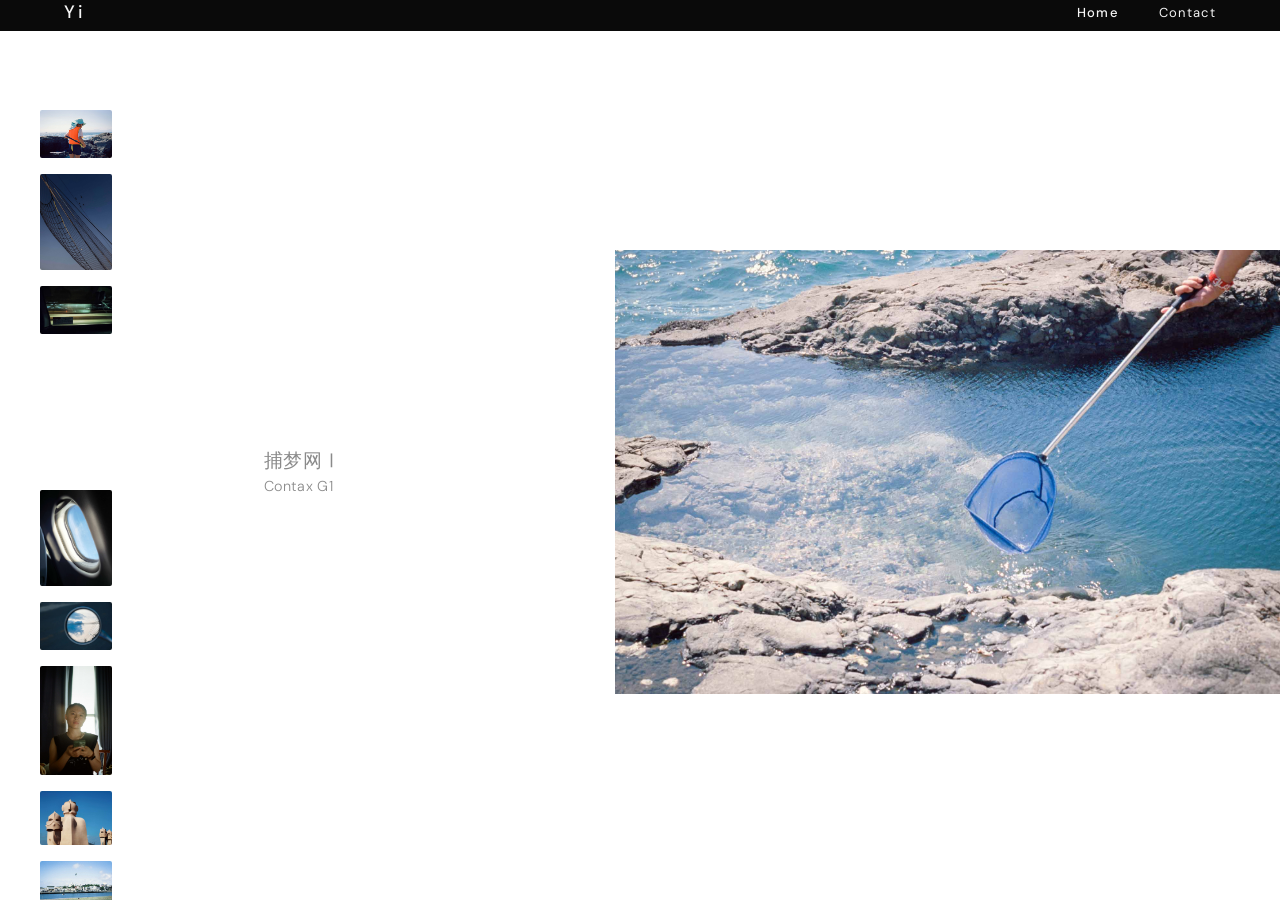
<file: index.html>
<!DOCTYPE html>
<html lang="zh-CN">
<head>
  <meta charset="UTF-8">
  <meta name="viewport" content="width=device-width, initial-scale=1.0, viewport-fit=cover">
  <title>Yi — 摄影作品集</title>
  <!-- 拼音排序后首条：预加载压缩图 -->
  <link rel="preload" as="image" href="photos/摄影作品压缩/捕梦网Ⅰ Contax G1 low.jpg" fetchpriority="high">
  <link rel="preconnect" href="https://fonts.loli.net" crossorigin>
  <link href="https://fonts.loli.net/css2?family=DM+Sans:ital,opsz,wght@0,9..40,300;0,9..40,400;0,9..40,500&display=swap" rel="stylesheet">
  <link rel="stylesheet" href="css/style.css">
</head>
<body class="works-body">
  <header class="site-header">
    <a href="index.html" class="site-title">Yi</a>
    <nav class="site-nav">
      <a href="index.html" class="nav-link active">Home</a>
      <a href="contact.html" class="nav-link">Contact</a>
    </nav>
  </header>

  <main class="works-page">
    <aside class="thumb-rail" aria-label="作品列表">
      <div class="thumb-list" id="thumbList">
        <div class="thumb-list-inner" id="thumbListInner"></div>
      </div>
    </aside>
    <div class="caption-zone">
      <p class="caption-text" id="captionWrap">
        <span class="caption-line1" id="captionLine1"></span>
        <span class="caption-line2" id="captionLine2"></span>
      </p>
    </div>
    <div class="main-image-zone">
      <div class="main-image-wrap" id="mainImageWrap">
        <img class="main-image" id="mainImage" src="" alt="" fetchpriority="high" decoding="sync" />
        <!-- 叠层：原图先在此解码再盖住底图，避免单 img 换 src 清空一帧白闪 -->
        <img class="main-image main-image-overlay" id="mainImageOverlay" alt="" aria-hidden="true" decoding="sync" />
      </div>
    </div>
  </main>

  <!-- 动画用克隆层，避免影响布局 -->
  <div class="transition-layer" id="transitionLayer" aria-hidden="true"></div>

  <script src="js/data.js"></script>
  <script src="js/main.js"></script>
</body>
</html>
</file>
<file: css/style.css>
/* ===== 变量与基础 ===== */
:root {
  --nav-bg: #0a0a0a;
  --nav-text: #f5f5f5;
  --text: #2c2c2c;
  --text-muted: #8a8a8a;
  --space-xs: 0.5rem;
  --space-sm: 1rem;
  --space-md: 1.5rem;
  --space-lg: 2.5rem;
  --space-xl: 4rem;
  --thumb-size: 72px;
  --transition-duration: 0.5s;
  --ease-out-expo: cubic-bezier(0.16, 1, 0.3, 1);
}

*,
*::before,
*::after {
  box-sizing: border-box;
}

html {
  font-size: 16px;
  -webkit-font-smoothing: antialiased;
}
html:has(body.works-body) {
  overflow-x: visible;
}

body {
  margin: 0;
  font-family: "DM Sans", -apple-system, BlinkMacSystemFont, sans-serif;
  color: var(--text);
  background: #fff;
  min-height: 100vh;
  overflow-x: hidden;
}
body.works-body {
  --header-offset: calc(2.75rem + env(safe-area-inset-top, 0px));
  box-sizing: border-box;
  min-height: 100dvh;
  height: 100dvh;
  padding-top: var(--header-offset);
  overflow-x: auto;
  overflow-y: hidden;
  overscroll-behavior: none;
}

/* 首页：导航固定，避免滑动时整页跟着滚、主图不切换 */
body.works-body .site-header {
  position: fixed;
  top: 0;
  left: 0;
  right: 0;
  z-index: 2000;
  padding-top: env(safe-area-inset-top, 0px);
  padding-bottom: 0.45rem;
  padding-left: max(var(--space-xl), env(safe-area-inset-left, 0px));
  padding-right: max(var(--space-xl), env(safe-area-inset-right, 0px));
  box-sizing: border-box;
}

a {
  color: inherit;
  text-decoration: none;
}

img {
  max-width: 100%;
  height: auto;
  display: block;
  vertical-align: middle;
}

/* ===== 顶部导航 ===== */
.site-header {
  display: flex;
  align-items: center;
  justify-content: space-between;
  padding: 0.4rem var(--space-xl);
  background: var(--nav-bg);
  color: var(--nav-text);
  letter-spacing: 0.12em;
}

.site-title {
  font-size: 1.125rem;
  font-weight: 500;
  letter-spacing: 0.14em;
  color: var(--nav-text);
}

.site-nav {
  display: flex;
  gap: var(--space-lg);
}

.nav-link {
  font-size: 0.8125rem;
  font-weight: 400;
  letter-spacing: 0.1em;
  color: var(--nav-text);
}

.nav-link:hover {
  color: rgba(255, 255, 255, 0.7);
}

.nav-link.active {
  font-weight: 500;
}

/* ===== 首页作品区布局 ===== */
.works-page {
  display: grid;
  grid-template-columns: auto 1fr minmax(320px, 1.6fr);
  grid-template-rows: 1fr;
  align-items: center;
  gap: var(--space-xl);
  height: calc(100dvh - var(--header-offset));
  max-height: calc(100dvh - var(--header-offset));
  padding: 0 var(--space-xl) var(--space-xl) var(--space-lg);
  padding-top: 0;
  overflow: visible;
  min-width: min-content;
}

.thumb-rail {
  position: sticky;
  top: 0;
  align-self: stretch;
  max-height: calc(100dvh - var(--header-offset));
  overflow: visible;
}

/* 列表容器：仅裁剪，不原生滚动（由 JS transform 驱动，避免回流抽动） */
.thumb-list {
  position: relative;
  max-height: inherit;
  overflow: hidden;
}

.thumb-list-inner {
  display: flex;
  flex-direction: column;
  gap: var(--space-sm);
  padding-top: 2px;
  /* 不用长期 will-change：部分浏览器会把子图片合成延后到鼠标交互才绘制 */
  backface-visibility: hidden;
  transform: translateZ(0);
}

.thumb-item {
  flex-shrink: 0;
  width: var(--thumb-size);
  /* 占位高度：避免未 decode 的 img 高度为 0，首屏只能看到前几项；加载后由 JS 写入真实 aspect-ratio */
  aspect-ratio: 3 / 2;
  border-radius: 2px;
  overflow: hidden;
  cursor: pointer;
  line-height: 0;
  transition: opacity 0.2s ease-out;
}

/* 当前项仅隐藏显示、不改变尺寸，避免列表回流与回弹（Pablo Escudero 式） */
.thumb-item.is-current {
  opacity: 0;
  pointer-events: none;
}

.thumb-item img {
  width: 100%;
  height: 100%;
  object-fit: contain;
  object-position: center center;
  display: block;
  vertical-align: middle;
}

.thumb-item:hover:not(.is-current) {
  opacity: 0.85;
}

.caption-zone {
  display: flex;
  align-items: center;
  padding-left: var(--space-xl);
  margin-left: var(--space-md);
  margin-right: var(--space-md);
}

.caption-text {
  font-weight: 300;
  color: var(--text-muted);
  letter-spacing: 0.02em;
  line-height: 1.5;
  margin: 0;
  max-width: 14em;
}
.caption-line1 {
  display: block;
  font-size: 1.2rem;
}
.caption-line2 {
  display: block;
  font-size: 0.9rem;
}
.caption-line2:empty {
  display: none;
}

.main-image-zone {
  display: flex;
  justify-content: flex-start;
  align-items: center;
  min-height: 60vh;
  margin-left: var(--space-sm);
}
.main-image-zone:has(.main-image-wrap.is-landscape) {
  justify-content: flex-end;
  align-items: center;
  /* 宽度含右侧 padding，使横图右缘贴到视口，不被裁切 */
  width: calc(100% + var(--space-xl));
  max-width: 100vw;
  margin-left: 0;
  margin-right: 0;
  padding-right: 0;
  overflow: visible;
  min-width: 0;
  min-height: 76vh;
  box-sizing: border-box;
}

.main-image-wrap {
  position: relative;
  max-width: 85%;
  width: 100%;
  overflow: visible;
  /* 与 body 一致，img 未绘出像素前若露底则不易形成高对比「闪白」 */
  background-color: #fff;
}

/* 首帧原图未就绪时只藏底图，叠层仍可显示解码后的原图，避免全透明闪白 */
.main-image-wrap.is-main-pending #mainImage {
  opacity: 0 !important;
}

/* 竖图：最大高度限制，与文字区域有间距；图片完整显示不裁剪 */
.main-image {
  width: 100%;
  height: auto;
  max-height: 93.5vh;
  object-fit: contain;
  object-position: center center;
  display: block;
  /* Chrome：独立层，减少与叠层切换时的合成白帧 */
  transform: translateZ(0);
}

/* 与底图同布局框叠放，先在此显示原图再同步到底图，避免换 src 白闪 */
.main-image-overlay {
  position: absolute;
  left: 0;
  top: 0;
  width: 100%;
  height: 100%;
  max-height: none;
  display: block;
  object-fit: contain;
  object-position: center center;
  z-index: 2;
  opacity: 0;
  pointer-events: none;
  backface-visibility: hidden;
  transform: translateZ(0);
}

/* 切换动画期间隐藏主图区（仅用 opacity，勿用 visibility:hidden，否则解码层不合成，解除瞬间易闪白） */
.main-image-wrap[data-transitioning="1"] .main-image,
.main-image-wrap[data-transitioning="1"] .main-image-overlay {
  opacity: 0 !important;
  pointer-events: none;
}

/* 横图：用视口宽度放大显示，右缘贴边不裁切 */
.main-image-wrap.is-landscape {
  max-width: min(92vw, 100%);
  width: max-content;
  margin-left: 0;
  margin-right: 0;
  overflow: visible;
}
.main-image-wrap.is-landscape .main-image {
  max-height: 89.76vh;
  max-width: min(92vw, 100%);
  width: auto;
  height: auto;
  object-fit: contain;
  object-position: right center;
  display: block;
}

.main-image-wrap.is-landscape .main-image-overlay {
  object-position: right center;
}

/* ===== 过渡动画层（GPU 加速，减少卡顿） ===== */
.transition-layer {
  position: fixed;
  inset: 0;
  pointer-events: none;
  z-index: 1000;
  transform: translateZ(0);
}

.transition-layer .clone {
  position: fixed;
  will-change: transform;
  backface-visibility: hidden;
  transform: translateZ(0);
  transform-origin: 0 0;
  contain: layout style paint;
  transition-timing-function: linear;
}

.transition-layer .clone img {
  width: 100%;
  height: 100%;
  object-fit: contain;
  /* 具体对齐由 JS 与主图 .main-image 一致（横图桌面为 right center） */
  object-position: center center;
  display: block;
  pointer-events: none;
}

/* ===== 联系页 ===== */
.contact-page {
  max-width: 480px;
  margin: 0 auto;
  padding: var(--space-xl);
}

.contact-content {
  padding: var(--space-xl) 0;
}

.contact-content h1 {
  font-size: 0.875rem;
  font-weight: 400;
  letter-spacing: 0.12em;
  color: var(--text-muted);
  margin: 0 0 var(--space-lg);
}

.contact-list {
  list-style: none;
  margin: 0;
  padding: 0;
}

.contact-list li {
  margin-bottom: var(--space-md);
}

.contact-list .contact-label {
  display: block;
  font-size: 0.6875rem;
  font-weight: 400;
  letter-spacing: 0.08em;
  color: var(--text-muted);
  margin-bottom: var(--space-xs);
}

.contact-list a {
  font-size: 0.9375rem;
  font-weight: 300;
  letter-spacing: 0.04em;
  color: var(--text);
}

.contact-list a:hover {
  color: var(--text-muted);
}

/* ===== 响应式：平板与移动端 ===== */
@media (max-width: 900px) {
  html:has(body.works-body) {
    overflow: hidden;
    height: 100%;
    width: 100%;
  }

  body.works-body {
    overflow: hidden !important;
    touch-action: none;
    -webkit-overflow-scrolling: auto;
  }

  /* 移动端：左列缩略图列表，右列上名称、下大图 */
  .works-page {
    grid-template-columns: auto minmax(0, 1fr);
    grid-template-rows: auto minmax(0, 1fr);
    grid-template-areas:
      "thumb caption"
      "thumb main";
    /* 列间距：缩略图与右栏；行间距：标题与大图（尽量贴紧） */
    row-gap: 2px;
    column-gap: var(--space-md);
    /* 主内容区顶距：×2（相对原 space-xs），标题整体下移、离导航更远 */
    padding: calc(var(--space-xs) * 2) var(--space-md) max(4px, env(safe-area-inset-bottom, 0px));
    align-items: stretch;
    align-content: stretch;
    min-height: 0;
    max-width: 100vw;
    box-sizing: border-box;
    touch-action: none;
    overflow: hidden;
  }

  .thumb-rail {
    grid-area: thumb;
    position: relative;
    width: auto;
    min-height: 0;
    max-height: calc(100dvh - var(--header-offset) - 8px);
    align-self: stretch;
  }

  .thumb-list {
    max-height: calc(100dvh - var(--header-offset) - 8px);
  }

  .thumb-item {
    max-height: none;
  }

  .caption-zone {
    grid-area: caption;
    padding-left: var(--space-md);
    margin-left: 0;
    margin-right: 0;
    justify-content: flex-start;
    align-items: flex-start;
    align-self: start;
    min-width: 0;
    padding-bottom: 0;
    /* 标题相对导航：原 space-sm 的 2 倍，确保明显下移 */
    padding-top: calc(var(--space-sm) * 2);
  }

  .caption-line1 {
    font-size: 0.9rem;
    text-align: left;
  }
  .caption-line2 {
    font-size: 0.675rem;
    text-align: left;
  }

  .main-image-zone {
    grid-area: main;
    min-height: 0;
    align-items: center;
    justify-content: center;
    margin-left: 0;
    margin-top: 0;
    padding-top: 0;
    padding-bottom: 0;
    overflow: hidden;
    width: 100%;
    max-width: 100%;
  }

  .main-image-wrap {
    max-width: 100%;
  }

  /* 移动端横图不拉满整屏宽，限制在右栏内 */
  .main-image-zone:has(.main-image-wrap.is-landscape) {
    width: 100%;
    max-width: 100%;
    min-height: 0;
    justify-content: center;
    margin: 0;
    padding: 0;
    box-sizing: border-box;
  }

  .main-image-wrap.is-landscape {
    max-width: 100%;
    width: 100%;
    display: flex;
    justify-content: center;
    align-items: center;
  }

  .main-image,
  .main-image-overlay {
    max-height: min(58vh, calc(100dvh - var(--header-offset) - 5.5rem));
  }

  .main-image-wrap.is-landscape .main-image,
  .main-image-wrap.is-landscape .main-image-overlay {
    max-height: min(54vh, calc(100dvh - var(--header-offset) - 5.5rem));
    max-width: 100%;
    width: auto;
    height: auto;
    object-fit: contain;
    object-position: center center;
  }
}

@media (max-width: 600px) {
  html {
    font-size: 15px;
  }

  body.works-body .site-header {
    padding-left: max(var(--space-md), env(safe-area-inset-left, 0px));
    padding-right: max(var(--space-md), env(safe-area-inset-right, 0px));
  }

  .works-page {
    padding: calc(var(--space-xs) * 2) var(--space-sm) max(2px, env(safe-area-inset-bottom, 0px));
    row-gap: 2px;
    column-gap: var(--space-sm);
    grid-template-columns: auto minmax(0, 1fr);
    grid-template-rows: auto minmax(0, 1fr);
    grid-template-areas:
      "thumb caption"
      "thumb main";
  }

  :root {
    --thumb-size: 56px;
  }

  .caption-line1 {
    font-size: 0.8rem;
  }
  .caption-line2 {
    font-size: 0.6rem;
  }

  .main-image,
  .main-image-overlay {
    max-height: min(48vh, calc(100dvh - var(--header-offset) - 24vh));
  }

  .main-image-wrap.is-landscape .main-image,
  .main-image-wrap.is-landscape .main-image-overlay {
    max-height: min(44vh, calc(100dvh - var(--header-offset) - 24vh));
    max-width: 100%;
    object-position: center center;
  }
}
</file>
